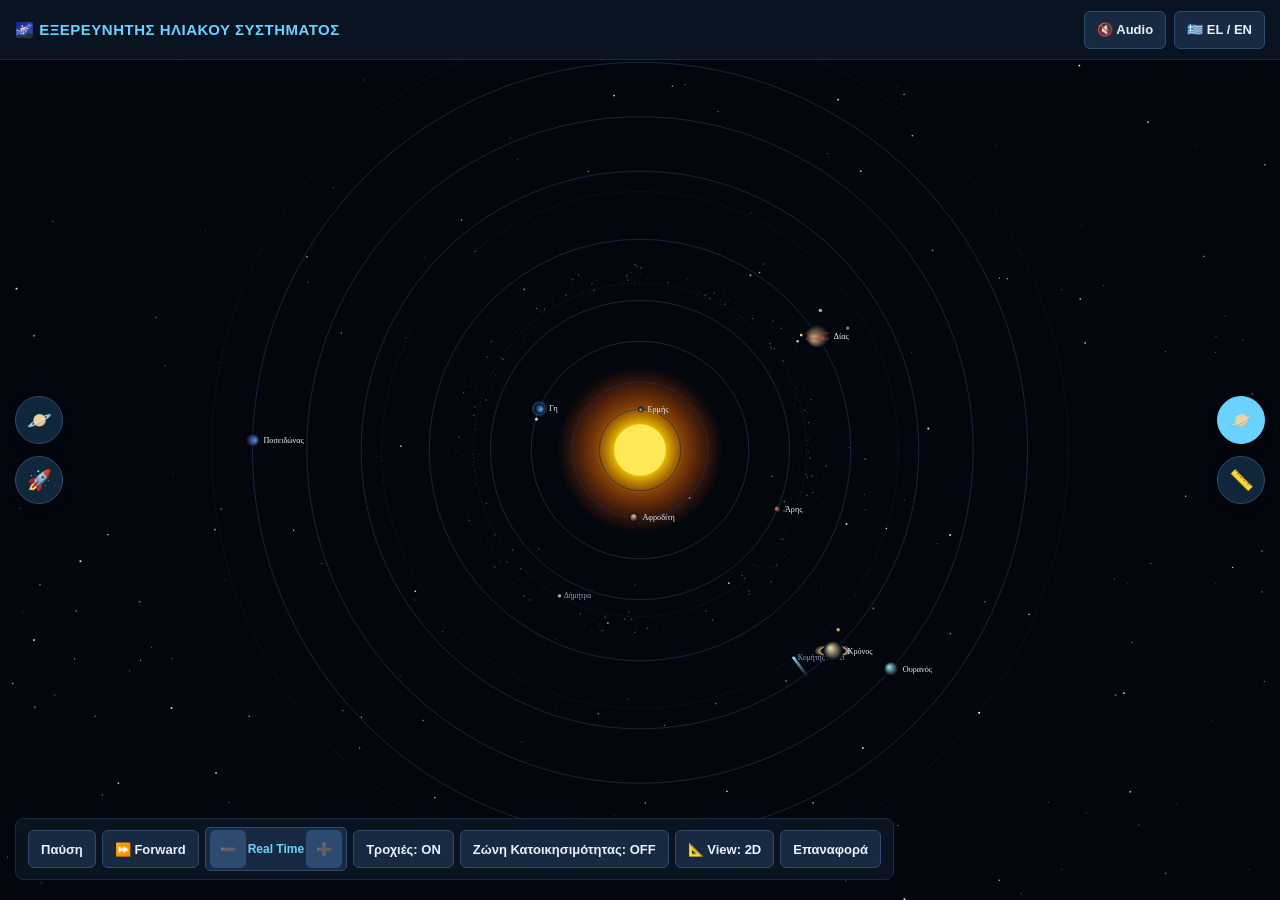
<file: index.html>
<!DOCTYPE html>
<html lang="el">
<head>
    <meta charset="UTF-8">
    <meta name="viewport" content="width=device-width, initial-scale=1.0, maximum-scale=1.0, user-scalable=no">
    <title>Solar System Explorer</title>
    <link rel="stylesheet" href="style.css">
    <link rel="icon" href="data:image/svg+xml,<svg xmlns=%22http://www.w3.org/2000/svg%22 viewBox=%220 0 100 100%22><text y=%22.9em%22 font-size=%2290%22>🪐</text></svg>">
</head>
<body>

    <header id="nav-header">
        <div class="logo" id="app-title">🌌 ΕΞΕΡΕΥΝΗΤΗΣ ΗΛΙΑΚΟΥ ΣΥΣΤΗΜΑΤΟΣ</div>
        <div class="header-right">
            <button class="lang-btn" id="btnAudio" title="Ambient Space Audio">🔇 Audio</button>
            <button class="lang-btn" id="btnLang">🇬🇷 EL / EN</button>
        </div>
    </header>

    <!-- Floating Tools Bar (Top Left) -->
    <div id="left-tools-bar">
        <button class="tool-icon-btn" id="btnToggleObjects" title="Ουράνια Σώματα">🪐</button>
        <button class="tool-icon-btn" id="btnToggleMission" title="Αποστολή Αργώ">🚀</button>
    </div>

    <!-- Accordion Quick Objects Menu Drawer (Opens Top-Left) -->
    <div id="objects-drawer" class="floating-left-panel" style="display: none;">
        <div class="panel-header">
            <span class="panel-title" id="lbl-objects-title">🪐 Ουράνια Σώματα</span>
            <button class="panel-close-btn" id="btnCloseObjects">✕</button>
        </div>
        <div class="panel-body">
            <div class="accordion-header" data-target="drawer-stars"><span id="cat-stars">Άστρα</span> <span>▶</span></div>
            <div class="accordion-content" id="drawer-stars"></div>

            <div class="accordion-header" data-target="drawer-planets"><span id="cat-planets">Πλανήτες</span> <span>▶</span></div>
            <div class="accordion-content" id="drawer-planets"></div>

            <div class="accordion-header" data-target="drawer-moons"><span id="cat-moons">Δορυφόροι</span> <span>▶</span></div>
            <div class="accordion-content" id="drawer-moons"></div>

            <div class="accordion-header" data-target="drawer-small"><span id="cat-small">Νάνοι & Κομήτες</span> <span>▶</span></div>
            <div class="accordion-content" id="drawer-small"></div>
        </div>
    </div>

    <!-- 🚀 Mission Control Setup & Live HUD Panel (Opens Top-Left) -->
    <div id="mission-panel" class="floating-left-panel" style="display: none;">
        <div class="panel-header">
            <span class="panel-title" id="lbl-mission-title">🚀 ΑΠΟΣΤΟΛΗ ΙΑΣΟΝΑΣ · ΑΡΓΩ</span>
            <button class="panel-close-btn" id="btnCloseMission">✕</button>
        </div>
        
        <!-- Setup Form View -->
        <div id="mission-setup-content" class="panel-body">
            <div class="form-group">
                <label id="lbl-origin">Προέλευση:</label>
                <select id="selectOrigin"></select>
            </div>
            <div class="form-group">
                <label id="lbl-dest">Προορισμός:</label>
                <select id="selectDest"></select>
            </div>
            <button class="ctrl-btn" id="btnStartMission" style="width: 100%; margin-top: 10px;">🚀 Εκτόξευση</button>
        </div>

        <!-- Live HUD View (Εμφανίζεται μετά την εκτόξευση) -->
        <div id="mission-status-card" class="panel-body" style="display: none;">
            <div id="mission-stage" style="font-size: 13px; color: #e8f0fb; margin-bottom: 8px; font-weight: bold;">-</div>
            <div class="progress-bg"><div class="progress-fill" id="mission-progress-bar"></div></div>
            <div id="mission-days" style="font-size: 11px; color: #91a4bc; margin-bottom: 12px;">0 / 0 days</div>
            <div style="display: flex; gap: 8px;">
                <button class="ctrl-btn" id="btnFollowArgo" style="font-size: 11px; flex: 1;">🎯 Follow Argo</button>
                <button class="ctrl-btn" id="btnAbortMission" style="font-size: 11px; background: #8b2626; border-color: #a53232;">✖</button>
            </div>
        </div>
    </div>

    <!-- Vertical Navigation Panel (Right Side) -->
    <nav id="vertical-nav">
        <button class="nav-icon-btn active" data-view="solar-view" data-tooltip="Ηλιακό Σύστημα" id="nav-solar">🪐</button>
        <button class="nav-icon-btn" data-view="compare-view" data-tooltip="Σύγκριση Μεγεθών" id="nav-compare">📏</button>
    </nav>

    <main id="app-container">
        
        <!-- View 1: Solar System -->
        <section id="solar-view" class="view active">
            <canvas id="solarCanvas"></canvas>
            
            <div id="sidebar" class="sidebar">
                <button id="close-btn">✕</button>
                <h2 id="info-name">-</h2>
                
                <p><strong id="lbl-desc">Περιγραφή:</strong> <span id="info-desc">-</span></p>
                <p><strong id="lbl-diam">Διάμετρος:</strong> <span id="info-diameter">-</span></p>
                <p><strong id="lbl-temp">Θερμοκρασία:</strong> <span id="info-temp">-</span></p>
                <p><strong id="lbl-distance">Απόσταση:</strong> <span id="info-distance">-</span></p>
                <p><strong id="lbl-gravity">Βαρύτητα:</strong> <span id="info-gravity">-</span></p>
                <p><strong id="lbl-period">Περίοδος Τροχιάς:</strong> <span id="info-period">-</span></p>
                <p><strong id="lbl-funfact">Fun Fact:</strong> <span id="info-funfact">-</span></p>
            </div>

            <!-- Bottom Left Controls -->
            <div id="controls">
                <button class="ctrl-btn" id="btnPause">Παύση</button>
                <button class="ctrl-btn" id="btnDirection">⏩ Forward</button>
                
                <div class="speed-group">
                    <button class="step-btn" id="btnSpeedMinus">➖</button>
                    <span class="speed-display" id="speedDisplay">1d / s</span>
                    <button class="step-btn" id="btnSpeedPlus">➕</button>
                </div>

                <button class="ctrl-btn" id="btnOrbits">Τροχιές: ON</button>
                <button class="ctrl-btn" id="btnHabitable">Ζώνη: OFF</button>
                <button class="ctrl-btn" id="btnViewToggle">📐 View: 2D</button>
                <button class="ctrl-btn" id="btnReset">Επαναφορά</button>
            </div>

            <!-- Bottom Right Mission HUD Container -->
            <div id="bottom-right-actions">
                <div id="mission-status-card" style="display: none;">
                    <h4>🚀 ΑΡΓΩ · LIVE HUD</h4>
                    <div id="mission-stage" style="font-size: 12px; color: #e8f0fb; margin-bottom: 5px;">-</div>
                    <div class="progress-bg"><div class="progress-fill" id="mission-progress-bar"></div></div>
                    <div id="mission-days" style="font-size: 11px; color: #91a4bc;">0 / 0 days</div>
                    <div style="display: flex; gap: 8px; margin-top: 10px;">
                        <button class="ctrl-btn" id="btnFollowArgo" style="font-size: 11px; flex: 1;">🎯 Follow Argo</button>
                        <button class="ctrl-btn" id="btnAbortMission" style="font-size: 11px; background: #8b2626;">✖</button>
                    </div>
                </div>
            </div>
        </section>

        <!-- View 2: Size Comparison -->
        <section id="compare-view" class="view">
            <canvas id="compareCanvas"></canvas>
            
            <div id="compare-panel">
                <h3 id="compare-title">📏 Σύγκριση Μεγεθών Σωμάτων</h3>
                <div class="compare-selectors">
                    <div>
                        <label id="lbl-comp-a">Σώμα A:</label>
                        <select id="selectCompA"></select>
                    </div>
                    <div style="align-self: flex-end; font-size: 18px; font-weight: bold; color: #69d2ff;">VS</div>
                    <div>
                        <label id="lbl-comp-b">Σώμα B:</label>
                        <select id="selectCompB"></select>
                    </div>
                </div>
                <div id="compare-stats-box">
                    <div id="compare-ratio-text">-</div>
                </div>
            </div>
        </section>

    </main>

    <script type="module" src="app.js"></script>
</body>
</html>
</file>
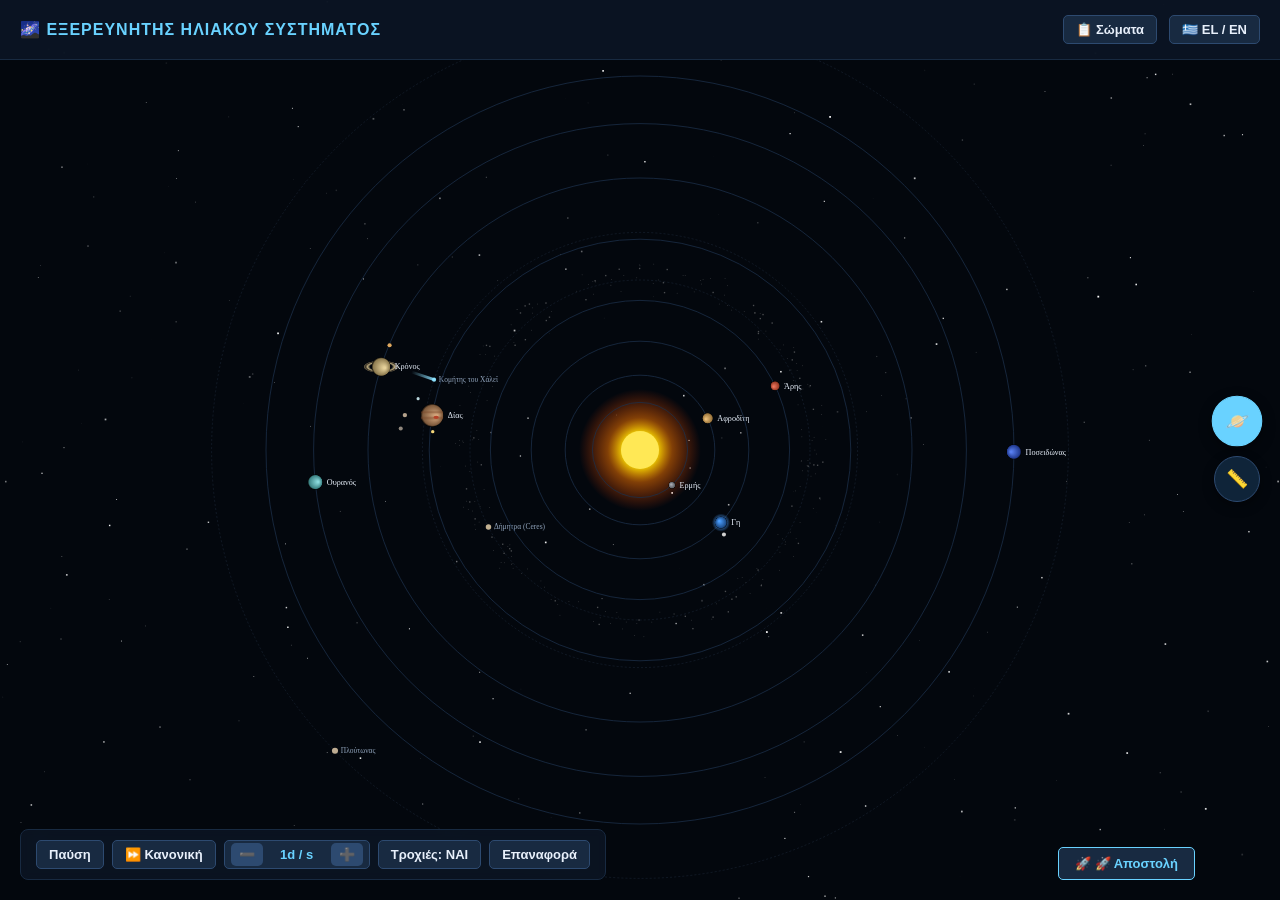
<file: web_version/index.html>
<!DOCTYPE html>
<html lang="el">
<head>
    <meta charset="UTF-8">
    <title>Solar System Explorer</title>
    <link rel="stylesheet" href="style.css">
</head>
<body>

    <header id="nav-header">
        <div class="logo" id="app-title">🌌 ΕΞΕΡΕΥΝΗΤΗΣ ΗΛΙΑΚΟΥ ΣΥΣΤΗΜΑΤΟΣ</div>
        <div class="header-right">
            <button class="drawer-toggle-btn" id="btnToggleDrawer">📋 <span id="lbl-objects">Σώματα</span></button>
            <button class="lang-btn" id="btnLang">🇬🇷 EL / EN</button>
        </div>
    </header>

    <!-- Vertical Navigation Panel (Right Side) -->
    <nav id="vertical-nav">
        <button class="nav-icon-btn active" data-view="solar-view" data-tooltip="Ηλιακό Σύστημα" id="nav-solar">🪐</button>
        <button class="nav-icon-btn" data-view="compare-view" data-tooltip="Σύγκριση Μεγεθών" id="nav-compare">📏</button>
    </nav>

    <!-- 🚀 Mission Control Setup Panel -->
    <div id="mission-panel">
        <h3 id="lbl-mission-title">ΑΠΟΣΤΟΛΗ ΙΑΣΟΝΑΣ · ΑΡΓΩ</h3>
        <div class="form-group">
            <label id="lbl-origin">Προέλευση:</label>
            <select id="selectOrigin"></select>
        </div>
        <div class="form-group">
            <label id="lbl-dest">Προορισμός:</label>
            <select id="selectDest"></select>
        </div>
        <button class="ctrl-btn" id="btnStartMission" style="width: 100%; margin-top: 5px;">🚀 Εκτόξευση</button>
    </div>

    <!-- Accordion Quick Objects Menu Drawer -->
    <div id="objects-drawer">
        <div class="accordion-header" data-target="drawer-stars"><span id="cat-stars">Άστρα</span> <span>▶</span></div>
        <div class="accordion-content" id="drawer-stars"></div>

        <div class="accordion-header" data-target="drawer-planets"><span id="cat-planets">Πλανήτες</span> <span>▶</span></div>
        <div class="accordion-content" id="drawer-planets"></div>

        <div class="accordion-header" data-target="drawer-moons"><span id="cat-moons">Δορυφόροι</span> <span>▶</span></div>
        <div class="accordion-content" id="drawer-moons"></div>

        <div class="accordion-header" data-target="drawer-small"><span id="cat-small">Νάνοι & Κομήτες</span> <span>▶</span></div>
        <div class="accordion-content" id="drawer-small"></div>
    </div>

    <main id="app-container">
        
        <!-- View 1: Solar System -->
        <section id="solar-view" class="view active">
            <canvas id="solarCanvas"></canvas>
            
            <div id="sidebar">
                <button id="close-btn">✕</button>
                <h2 id="info-name">-</h2>
                <p><span class="label" id="lbl-desc">Περιγραφή</span><br><span id="info-desc">-</span></p>
                <p><span class="label" id="lbl-diam">Διάμετρος</span><br><span id="info-diam">-</span></p>
                <p><span class="label" id="lbl-temp">Θερμοκρασία</span><br><span id="info-temp">-</span></p>
                <p><span class="label" id="lbl-moons">Δεδομένα / Φεγγάρια</span><br><span id="info-moons">-</span></p>
            </div>

            <!-- Bottom Left Controls -->
            <div id="controls">
                <button class="ctrl-btn" id="btnPause">Παύση</button>
                <button class="ctrl-btn" id="btnDirection">⏩ Forward</button>
                
                <div class="speed-group">
                    <button class="step-btn" id="btnSpeedMinus">➖</button>
                    <span class="speed-display" id="speedDisplay">1d / s</span>
                    <button class="step-btn" id="btnSpeedPlus">➕</button>
                </div>

                <button class="ctrl-btn" id="btnOrbits">Τροχιές: ON</button>
                <button class="ctrl-btn" id="btnReset">Επαναφορά</button>
            </div>

            <!-- Bottom Right Mission Actions Container -->
            <div id="bottom-right-actions">
                <div id="mission-status-card">
                    <h4>🚀 ΑΡΓΩ · LIVE HUD</h4>
                    <div id="mission-stage" style="font-size: 12px; color: #e8f0fb; margin-bottom: 5px;">-</div>
                    <div class="progress-bg"><div class="progress-fill" id="mission-progress-bar"></div></div>
                    <div id="mission-days" style="font-size: 11px; color: #91a4bc;">0 / 0 days</div>
                    <div style="display: flex; gap: 8px; margin-top: 10px;">
                        <button class="ctrl-btn" id="btnFollowArgo" style="font-size: 11px; flex: 1;">🎯 Follow Argo</button>
                        <button class="ctrl-btn" id="btnAbortMission" style="font-size: 11px; background: #8b2626;">✖</button>
                    </div>
                </div>

                <button class="ctrl-btn" id="btnToggleMission" style="background: #182a41; border-color: #69d2ff; color: #69d2ff; font-weight: bold; padding: 8px 16px;">🚀 <span id="lbl-mission-btn">Αποστολή</span></button>
            </div>
        </section>

        <!-- View 2: Size Comparison -->
        <section id="compare-view" class="view">
            <canvas id="compareCanvas"></canvas>
            
            <div id="compare-panel">
                <h3 id="compare-title">📏 Σύγκριση Μεγεθών Σωμάτων</h3>
                <div class="compare-selectors">
                    <div>
                        <label id="lbl-comp-a">Σώμα A:</label>
                        <select id="selectCompA"></select>
                    </div>
                    <div style="align-self: flex-end; font-size: 18px; font-weight: bold; color: #69d2ff;">VS</div>
                    <div>
                        <label id="lbl-comp-b">Σώμα B:</label>
                        <select id="selectCompB"></select>
                    </div>
                </div>
                <div id="compare-stats-box">
                    <div id="compare-ratio-text">-</div>
                </div>
            </div>
        </section>

    </main>

    <script src="data.js"></script>
    <script src="solar.js"></script>
    <script src="app.js"></script>
</body>
</html>
</file>
<file: style.css>
body, html {
    margin: 0;
    padding: 0;
    width: 100%;
    height: 100%;
    overflow: hidden;
    background-color: #050a13;
    font-family: 'Segoe UI', Tahoma, Geneva, Verdana, sans-serif;
    color: #e8f0fb;
    touch-action: none; /* Αποφυγή ανεπιθύμητου scroll στον browser του κινητού */
}

#nav-header {
    position: absolute;
    top: 0;
    left: 0;
    width: 100%;
    height: 60px;
    background: rgba(12, 22, 37, 0.9);
    border-bottom: 1px solid #182a41;
    display: flex;
    justify-content: space-between;
    align-items: center;
    padding: 0 15px;
    box-sizing: border-box;
    z-index: 100;
    backdrop-filter: blur(8px);
}
.logo {
    font-weight: bold;
    font-size: 15px;
    color: #69d2ff;
    letter-spacing: 0.5px;
    white-space: nowrap;
    overflow: hidden;
    text-overflow: ellipsis;
}
.header-right {
    display: flex;
    gap: 8px;
    align-items: center;
}

/* Floating Left Tools Bar (Center Left - Symmetric to View Nav) */
#left-tools-bar {
    position: absolute;
    left: 15px;
    top: 50%;
    transform: translateY(-50%);
    display: flex;
    flex-direction: column;
    gap: 12px;
    z-index: 95;
}
.tool-icon-btn {
    width: 48px;
    height: 48px;
    background: rgba(18, 42, 65, 0.9);
    border: 1px solid #2d4a70;
    border-radius: 50%;
    color: #e8f0fb;
    font-size: 20px;
    cursor: pointer;
    display: flex;
    justify-content: center;
    align-items: center;
    transition: all 0.25s ease;
    box-shadow: 0 4px 12px rgba(0,0,0,0.4);
}
.tool-icon-btn:hover, .tool-icon-btn.active {
    background: #69d2ff;
    color: #050a13;
    border-color: #69d2ff;
}

/* Vertical Sidebar Navigation (Right Side) */
#vertical-nav {
    position: absolute;
    right: 15px;
    top: 50%;
    transform: translateY(-50%);
    display: flex;
    flex-direction: column;
    gap: 12px;
    z-index: 95;
}
.nav-icon-btn {
    width: 48px;
    height: 48px;
    background: rgba(18, 42, 65, 0.9);
    border: 1px solid #2d4a70;
    border-radius: 50%;
    color: #e8f0fb;
    font-size: 20px;
    cursor: pointer;
    display: flex;
    justify-content: center;
    align-items: center;
    transition: all 0.25s ease;
    box-shadow: 0 4px 12px rgba(0,0,0,0.4);
}
.nav-icon-btn:hover, .nav-icon-btn.active {
    background: #69d2ff;
    color: #050a13;
    border-color: #69d2ff;
}

/* Common Floating Left Panels (Centered Vertically alongside tools) */
.floating-left-panel {
    position: absolute;
    left: 75px;
    top: 50%;
    transform: translateY(-50%);
    width: 280px;
    background: rgba(12, 22, 37, 0.95);
    border: 1px solid #2d4a70;
    border-radius: 12px;
    padding: 15px;
    box-sizing: border-box;
    z-index: 92;
    backdrop-filter: blur(8px);
    box-shadow: 0 10px 30px rgba(0,0,0,0.5);
}
.panel-header {
    display: flex;
    justify-content: space-between;
    align-items: center;
    margin-bottom: 12px;
    border-bottom: 1px solid #182a41;
    padding-bottom: 8px;
}
.panel-title {
    font-weight: bold;
    font-size: 14px;
    color: #69d2ff;
}
.panel-close-btn {
    background: transparent;
    border: none;
    color: #91a4bc;
    font-size: 16px;
    cursor: pointer;
}
.panel-close-btn:hover {
    color: #ffffff;
}

/* Mission Control Setup Panel & Status Card */
#mission-panel h3 { margin: 0 0 10px 0; color: #69d2ff; font-size: 15px; }
.form-group { margin-bottom: 10px; }
.form-group label { display: block; font-size: 12px; color: #91a4bc; margin-bottom: 4px; }
.form-group select, .compare-selectors select {
    width: 100%;
    background: #182a41;
    color: #e8f0fb;
    border: 1px solid #2d4a70;
    padding: 8px;
    border-radius: 5px;
    font-size: 13px;
}

.progress-bg { width: 100%; height: 8px; background: #182a41; border-radius: 4px; overflow: hidden; margin: 8px 0; }
.progress-fill { height: 100%; width: 0%; background: #69d2ff; transition: width 0.2s; }

/* Size Comparison Control Panel */
#compare-panel {
    position: absolute;
    bottom: 20px;
    left: 50%;
    transform: translateX(-50%);
    width: calc(100% - 120px);
    max-width: 500px;
    background: rgba(12, 22, 37, 0.92);
    border: 1px solid #182a41;
    border-radius: 12px;
    padding: 12px 16px;
    box-sizing: border-box;
    z-index: 90;
    backdrop-filter: blur(8px);
}
#compare-panel h3 { margin: 0 0 8px 0; color: #69d2ff; font-size: 14px; text-align: center; }
.compare-selectors { display: flex; gap: 10px; align-items: center; justify-content: space-between; }
.compare-selectors div { flex: 1; }
.compare-selectors label { font-size: 11px; color: #91a4bc; display: block; margin-bottom: 2px; }
#compare-stats-box {
    margin-top: 8px;
    background: rgba(24, 42, 65, 0.6);
    border: 1px dashed #2d4a70;
    border-radius: 6px;
    padding: 8px;
    text-align: center;
    font-size: 12px;
}

/* Objects Drawer Container */
#objects-drawer .panel-body {
    max-height: 60vh;
    overflow-y: auto;
}
.accordion-header {
    margin: 6px 0 2px 0;
    font-size: 13px;
    font-weight: bold;
    color: #69d2ff;
    cursor: pointer;
    display: flex;
    justify-content: space-between;
    padding: 6px 8px;
    background: rgba(24, 42, 65, 0.5);
    border-radius: 4px;
}
.accordion-content { display: none; padding-left: 8px; }
.accordion-content.open { display: block; }
.drawer-item { padding: 6px 8px; font-size: 13px; color: #e8f0fb; cursor: pointer; border-radius: 4px; }

/* Canvas & Views */
.view { display: none; width: 100vw; height: 100vh; position: absolute; top: 0; left: 0; }
.view.active { display: block; }
canvas { 
    display: block; 
    width: 100vw; 
    height: 100vh; 
    touch-action: none;
}

/* Sidebar Info (Right Panel) */
#sidebar {
    position: absolute;
    top: 50%;
    transform: translateY(-50%);
    right: 75px;
    width: 260px;
    background: rgba(12, 22, 37, 0.92);
    border: 1px solid #182a41;
    border-radius: 10px;
    padding: 16px;
    backdrop-filter: blur(8px);
    display: none;
    z-index: 90;
}
#sidebar h2 { margin-top: 0; color: #69d2ff; font-size: 16px; }
#sidebar p { margin: 6px 0; font-size: 12px; line-height: 1.3; }
#sidebar .label { color: #91a4bc; font-size: 10px; text-transform: uppercase; }
#close-btn { position: absolute; top: 12px; right: 12px; background: none; border: none; color: #91a4bc; font-size: 16px; cursor: pointer; }

/* Bottom Controls */
#controls {
    position: absolute;
    bottom: 20px;
    left: 15px;
    display: flex;
    gap: 6px;
    background: rgba(12, 22, 37, 0.85);
    padding: 8px 12px;
    border-radius: 8px;
    border: 1px solid #182a41;
    backdrop-filter: blur(5px);
    z-index: 90;
    align-items: center;
    flex-wrap: wrap;
}
#bottom-right-actions {
    position: absolute;
    bottom: 20px;
    right: 75px;
    z-index: 90;
    display: flex;
    flex-direction: column;
    align-items: flex-end;
}
#mission-status-card {
    width: 260px;
    background: rgba(12, 22, 37, 0.92);
    border: 1px solid #2d4a70;
    border-radius: 10px;
    padding: 12px;
    box-sizing: border-box;
    backdrop-filter: blur(8px);
}
.speed-group { display: flex; align-items: center; gap: 2px; background: #182a41; border: 1px solid #2d4a70; border-radius: 5px; padding: 2px 4px; }
.speed-display { font-size: 12px; font-weight: bold; min-width: 55px; text-align: center; color: #69d2ff; }
button.ctrl-btn, button.step-btn, button.lang-btn {
    background: #182a41;
    color: #e8f0fb;
    border: 1px solid #2d4a70;
    padding: 8px 12px;
    border-radius: 6px;
    cursor: pointer;
    font-size: 13px;
    font-weight: 600;
    min-height: 38px;
}
button.step-btn { padding: 4px 10px; border: none; background: #2d4a70; }

/* 📱 Mobile Responsive Adjustments */
@media (max-width: 768px) {
    #controls {
        position: fixed !important;
        bottom: 12px !important;
        left: 10px !important;
        right: 10px !important; 
        width: calc(100vw - 20px) !important;
        box-sizing: border-box !important;
        max-width: none !important;
        padding: 8px 10px;
        max-height: none;
        height: auto;
        
        /* 🌟 Οριζόντιο swipe χωρίς να κόβεται τίποτα */
        display: flex;
        flex-wrap: nowrap;          
        overflow-x: auto;           
        white-space: nowrap;        
        -webkit-overflow-scrolling: touch;
        scrollbar-width: none;      
        align-items: center;
        gap: 6px; 
        z-index: 90;
        background: rgba(12, 22, 37, 0.92);
        backdrop-filter: blur(8px);
    }
    
    #controls::-webkit-scrollbar {
        display: none;              
    }

    button.ctrl-btn { 
        padding: 6px 12px; 
        font-size: 11px; 
        min-height: 32px; 
        flex-shrink: 0 !important;            
        flex-grow: 0 !important;
    }
    
    .speed-group {
        padding: 1px 2px;
        flex-shrink: 0 !important;
        flex-grow: 0 !important;
    }
    .speed-display {
        font-size: 11px;
        min-width: 45px;
    }
    
    #compare-panel {
        width: calc(100% - 80px);
        left: 10px;
        transform: none;
        bottom: 15px;
        padding: 10px;
    }
    #sidebar, .floating-left-panel, #mission-status-card {
        width: fit-content;                  
        max-width: calc(100vw - 85px);       
        left: 65px;                          
        right: auto;                         
    }
    .logo { font-size: 13px; }
}
</file>
<file: web_version/style.css>
body, html {
    margin: 0;
    padding: 0;
    width: 100%;
    height: 100%;
    overflow: hidden;
    background-color: #050a13;
    font-family: 'Segoe UI', Tahoma, Geneva, Verdana, sans-serif;
    color: #e8f0fb;
}

#nav-header {
    position: absolute;
    top: 0;
    left: 0;
    width: 100%;
    height: 60px;
    background: rgba(12, 22, 37, 0.9);
    border-bottom: 1px solid #182a41;
    display: flex;
    justify-content: space-between;
    align-items: center;
    padding: 0 20px;
    box-sizing: border-box;
    z-index: 100;
    backdrop-filter: blur(8px);
}
.logo {
    font-weight: bold;
    font-size: 16px;
    color: #69d2ff;
    letter-spacing: 1px;
}
.header-right {
    display: flex;
    gap: 12px;
    align-items: center;
}

/* Vertical Sidebar Navigation (Right Side) */
#vertical-nav {
    position: absolute;
    right: 20px;
    top: 50%;
    transform: translateY(-50%);
    display: flex;
    flex-direction: column;
    gap: 12px;
    z-index: 95;
}
.nav-icon-btn {
    width: 46px;
    height: 46px;
    background: rgba(18, 42, 65, 0.85);
    border: 1px solid #2d4a70;
    border-radius: 50%;
    color: #e8f0fb;
    font-size: 18px;
    cursor: pointer;
    display: flex;
    justify-content: center;
    align-items: center;
    transition: all 0.25s ease;
    box-shadow: 0 4px 12px rgba(0,0,0,0.4);
    position: relative;
}
.nav-icon-btn:hover, .nav-icon-btn.active {
    background: #69d2ff;
    color: #050a13;
    border-color: #69d2ff;
    transform: scale(1.1);
}
.nav-icon-btn::after {
    content: attr(data-tooltip);
    position: absolute;
    right: 55px;
    background: rgba(12, 22, 37, 0.95);
    color: #e8f0fb;
    padding: 5px 10px;
    border-radius: 5px;
    font-size: 12px;
    white-space: nowrap;
    border: 1px solid #2d4a70;
    opacity: 0;
    pointer-events: none;
    transition: opacity 0.2s;
}
.nav-icon-btn:hover::after {
    opacity: 1;
}

/* Mission Control Setup Panel */
#mission-panel {
    position: absolute;
    bottom: 80px;
    right: 85px;
    width: 280px;
    background: rgba(12, 22, 37, 0.95);
    border: 1px solid #182a41;
    border-radius: 10px;
    padding: 18px;
    box-sizing: border-box;
    z-index: 90;
    backdrop-filter: blur(8px);
    display: none;
    box-shadow: 0 10px 30px rgba(0,0,0,0.5);
}
#mission-panel h3 {
    margin-top: 0;
    color: #69d2ff;
    font-size: 15px;
    letter-spacing: 0.5px;
}
.form-group {
    margin-bottom: 12px;
}
.form-group label {
    display: block;
    font-size: 12px;
    color: #91a4bc;
    margin-bottom: 4px;
}
.form-group select, .compare-selectors select {
    width: 100%;
    background: #182a41;
    color: #e8f0fb;
    border: 1px solid #2d4a70;
    padding: 8px;
    border-radius: 5px;
    font-size: 13px;
    outline: none;
}

/* Mission Live Status HUD Card */
#mission-status-card {
    position: absolute;
    bottom: 80px;
    right: 85px;
    width: 280px;
    background: rgba(12, 22, 37, 0.92);
    border: 1px solid #2d4a70;
    border-radius: 10px;
    padding: 15px;
    box-sizing: border-box;
    z-index: 90;
    backdrop-filter: blur(8px);
    display: none;
    box-shadow: 0 10px 30px rgba(0,0,0,0.5);
}
#mission-status-card h4 {
    margin: 0 0 8px 0;
    color: #69d2ff;
    font-size: 14px;
}
.progress-bg {
    width: 100%;
    height: 8px;
    background: #182a41;
    border-radius: 4px;
    overflow: hidden;
    margin: 8px 0;
}
.progress-fill {
    height: 100%;
    width: 0%;
    background: #69d2ff;
    transition: width 0.2s;
}

/* Size Comparison Control Panel */
#compare-panel {
    position: absolute;
    bottom: 25px;
    left: 50%;
    transform: translateX(-50%);
    width: 480px;
    background: rgba(12, 22, 37, 0.92);
    border: 1px solid #182a41;
    border-radius: 12px;
    padding: 16px 20px;
    box-sizing: border-box;
    z-index: 90;
    backdrop-filter: blur(8px);
    box-shadow: 0 10px 30px rgba(0,0,0,0.5);
}
#compare-panel h3 {
    margin: 0 0 12px 0;
    color: #69d2ff;
    font-size: 15px;
    text-align: center;
}
.compare-selectors {
    display: flex;
    gap: 15px;
    align-items: center;
    justify-content: space-between;
}
.compare-selectors div {
    flex: 1;
}
.compare-selectors label {
    font-size: 12px;
    color: #91a4bc;
    display: block;
    margin-bottom: 4px;
}
#compare-stats-box {
    margin-top: 12px;
    background: rgba(24, 42, 65, 0.6);
    border: 1px dashed #2d4a70;
    border-radius: 6px;
    padding: 10px;
    text-align: center;
    font-size: 13px;
    color: #e8f0fb;
}

/* Accordion Quick Objects Drawer */
#objects-drawer {
    position: absolute;
    top: 70px;
    left: 20px;
    width: 260px;
    max-height: calc(100vh - 160px);
    background: rgba(12, 22, 37, 0.95);
    border: 1px solid #182a41;
    border-radius: 8px;
    padding: 15px;
    box-sizing: border-box;
    overflow-y: auto;
    z-index: 90;
    backdrop-filter: blur(8px);
    display: none;
}
.accordion-header {
    margin: 8px 0 4px 0;
    font-size: 13px;
    font-weight: bold;
    color: #69d2ff;
    cursor: pointer;
    display: flex;
    justify-content: space-between;
    padding: 6px 8px;
    background: rgba(24, 42, 65, 0.5);
    border-radius: 4px;
    transition: background 0.2s;
}
.accordion-header:hover {
    background: #2d4a70;
}
.accordion-content {
    display: none;
    padding-left: 10px;
}
.accordion-content.open {
    display: block;
}
.drawer-item {
    padding: 6px 10px;
    font-size: 13px;
    color: #e8f0fb;
    cursor: pointer;
    border-radius: 4px;
    transition: background 0.15s;
}
.drawer-item:hover {
    background: #2d4a70;
}

/* Canvas & Views */
.view {
    display: none;
    width: 100vw;
    height: 100vh;
    position: absolute;
    top: 0;
    left: 0;
}
.view.active { display: block; }
canvas { display: block; width: 100vw; height: 100vh; }

/* Sidebar Info */
#sidebar {
    position: absolute;
    top: 80px;
    right: 85px;
    width: 280px;
    background: rgba(12, 22, 37, 0.92);
    border: 1px solid #182a41;
    border-radius: 10px;
    padding: 20px;
    box-shadow: 0 10px 30px rgba(0,0,0,0.5);
    backdrop-filter: blur(8px);
    display: none;
    z-index: 90;
}
#sidebar h2 { margin-top: 0; color: #69d2ff; font-size: 18px; }
#sidebar p { margin: 8px 0; font-size: 13px; line-height: 1.4; color: #e8f0fb; }
#sidebar .label { color: #91a4bc; font-size: 11px; text-transform: uppercase; }
#close-btn {
    position: absolute;
    top: 15px;
    right: 15px;
    background: none;
    border: none;
    color: #91a4bc;
    font-size: 16px;
    cursor: pointer;
}

/* Bottom Controls & Bottom Right Actions */
#controls {
    position: absolute;
    bottom: 20px;
    left: 20px;
    display: flex;
    gap: 8px;
    background: rgba(12, 22, 37, 0.85);
    padding: 10px 15px;
    border-radius: 8px;
    border: 1px solid #182a41;
    backdrop-filter: blur(5px);
    z-index: 90;
    align-items: center;
}
#bottom-right-actions {
    position: absolute;
    bottom: 20px;
    right: 85px;
    z-index: 90;
    display: flex;
    flex-direction: column;
    align-items: flex-end;
}
.speed-group {
    display: flex;
    align-items: center;
    gap: 4px;
    background: #182a41;
    border: 1px solid #2d4a70;
    border-radius: 5px;
    padding: 2px 6px;
}
.speed-display {
    font-size: 13px;
    font-weight: bold;
    min-width: 60px;
    text-align: center;
    color: #69d2ff;
}
button.ctrl-btn, button.step-btn, button.lang-btn, button.drawer-toggle-btn {
    background: #182a41;
    color: #e8f0fb;
    border: 1px solid #2d4a70;
    padding: 6px 12px;
    border-radius: 5px;
    cursor: pointer;
    font-size: 13px;
    font-weight: 600;
    transition: background 0.2s;
}
button.step-btn {
    padding: 4px 8px;
    border: none;
    background: #2d4a70;
}
button.ctrl-btn:hover, button.step-btn:hover, button.lang-btn:hover, button.drawer-toggle-btn:hover {
    background: #2d4a70;
    border-color: #69d2ff;
}
</file>
